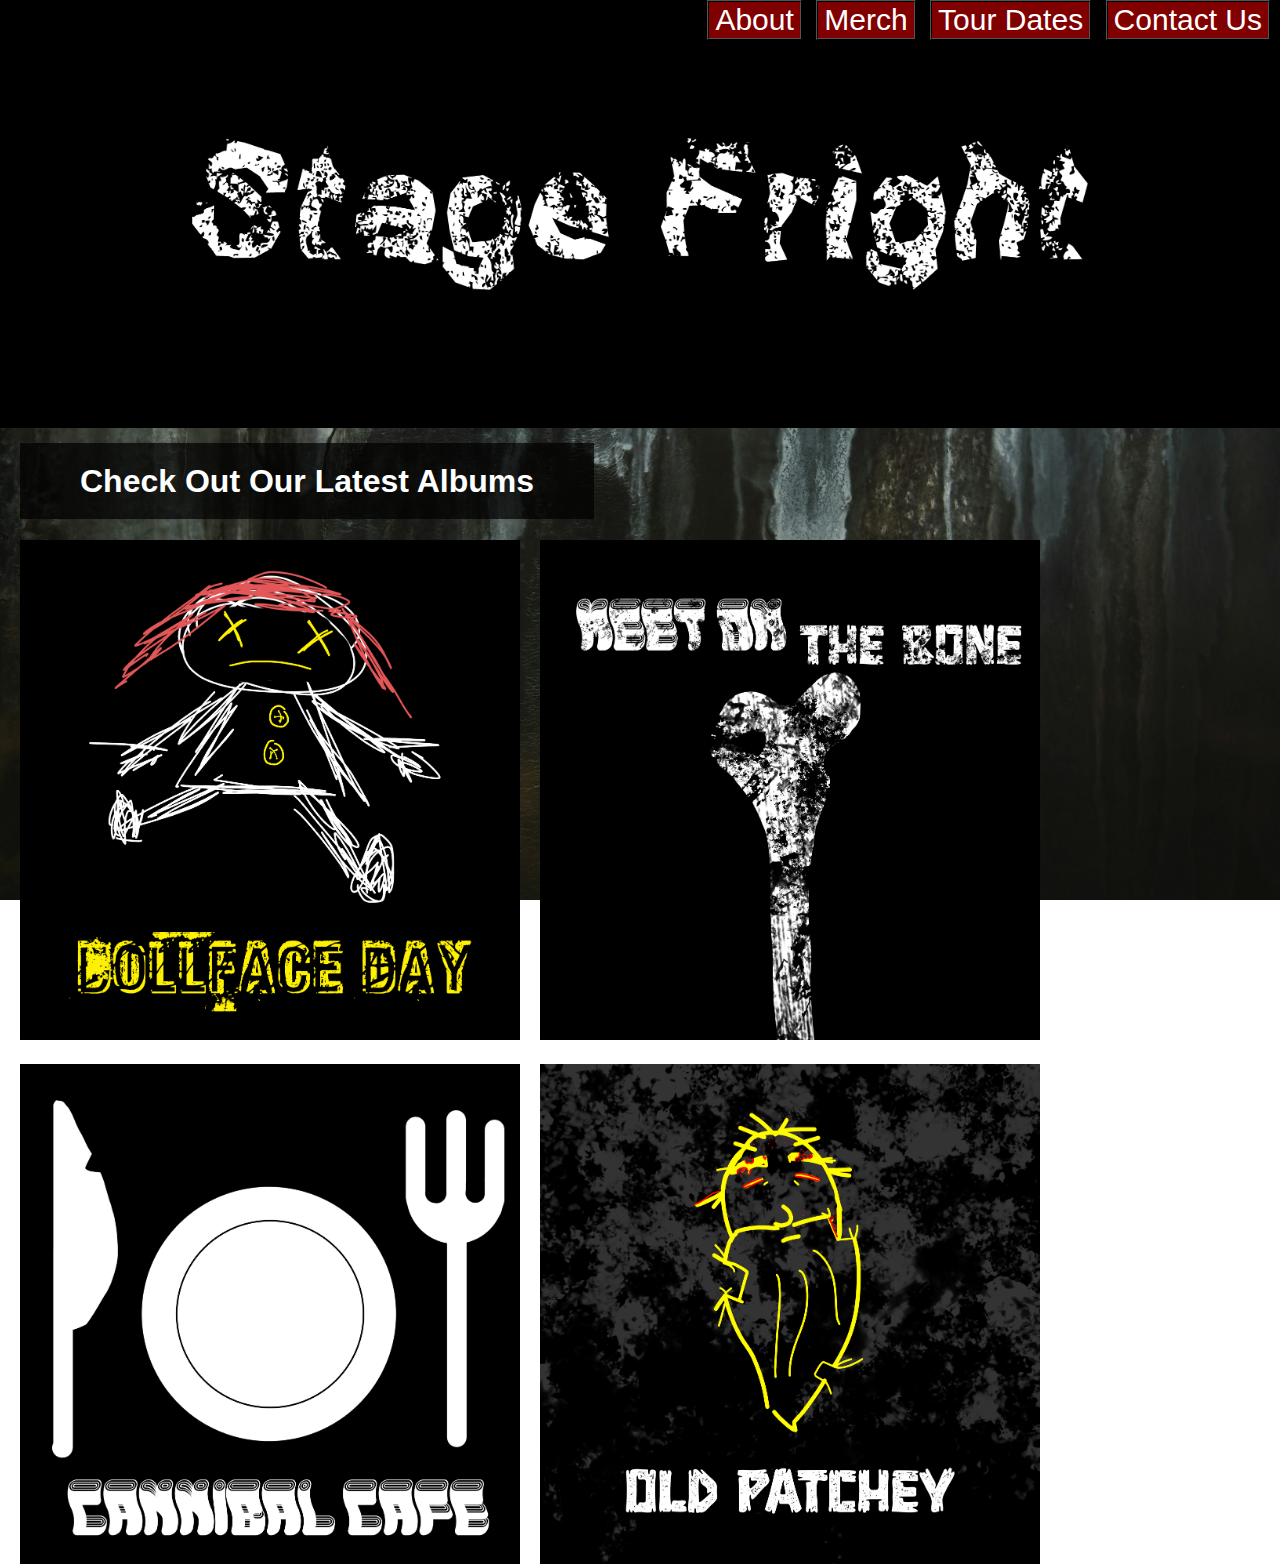
<file: index.html>
<!DOCTYPE html>
<html>
    <head>
        <meta charset="utf-8">
        <meta http-equiv="X-UA-Compatible" content="IE=edge">
        <title></title>
        <meta name="description" content="">
        <meta name="viewport" content="width=device-width, initial-scale=1">
        <link rel="stylesheet" href="styles/indexStyler.css">
    </head>
    <body>
        <div class="head">
            <span>
                <a href="about.html" target="_self"><button class="optionCard">About</button></a>
                <a href="merch.html"><button class="optionCard">Merch</button></a>
                <a href="tourDates.html"><button class="optionCard">Tour Dates</button></a>
                <a href="contactUs.html"><button class="optionCard">Contact Us</button></a>
            </span>
        </div>
        <div class="albumAd">
            <h1>Check Out Our Latest Albums</h1>
        </div>
        <div class="albums">
            <span class="album"><img src="images/albumcovers/dollfacedays.png" alt="" width="500px"></span>
            <span class="album"><img src="images/albumcovers/meatonthebone.png" alt="" width="500px"></span>
            <span class="album"><img src="images/albumcovers/cannibalcafe.png" alt="" width="500px"></span>
            <span class="album"><img src="images/albumcovers/patchey.png" alt="" width="500px"></span>
        </div>
    </body>
</html>
</file>
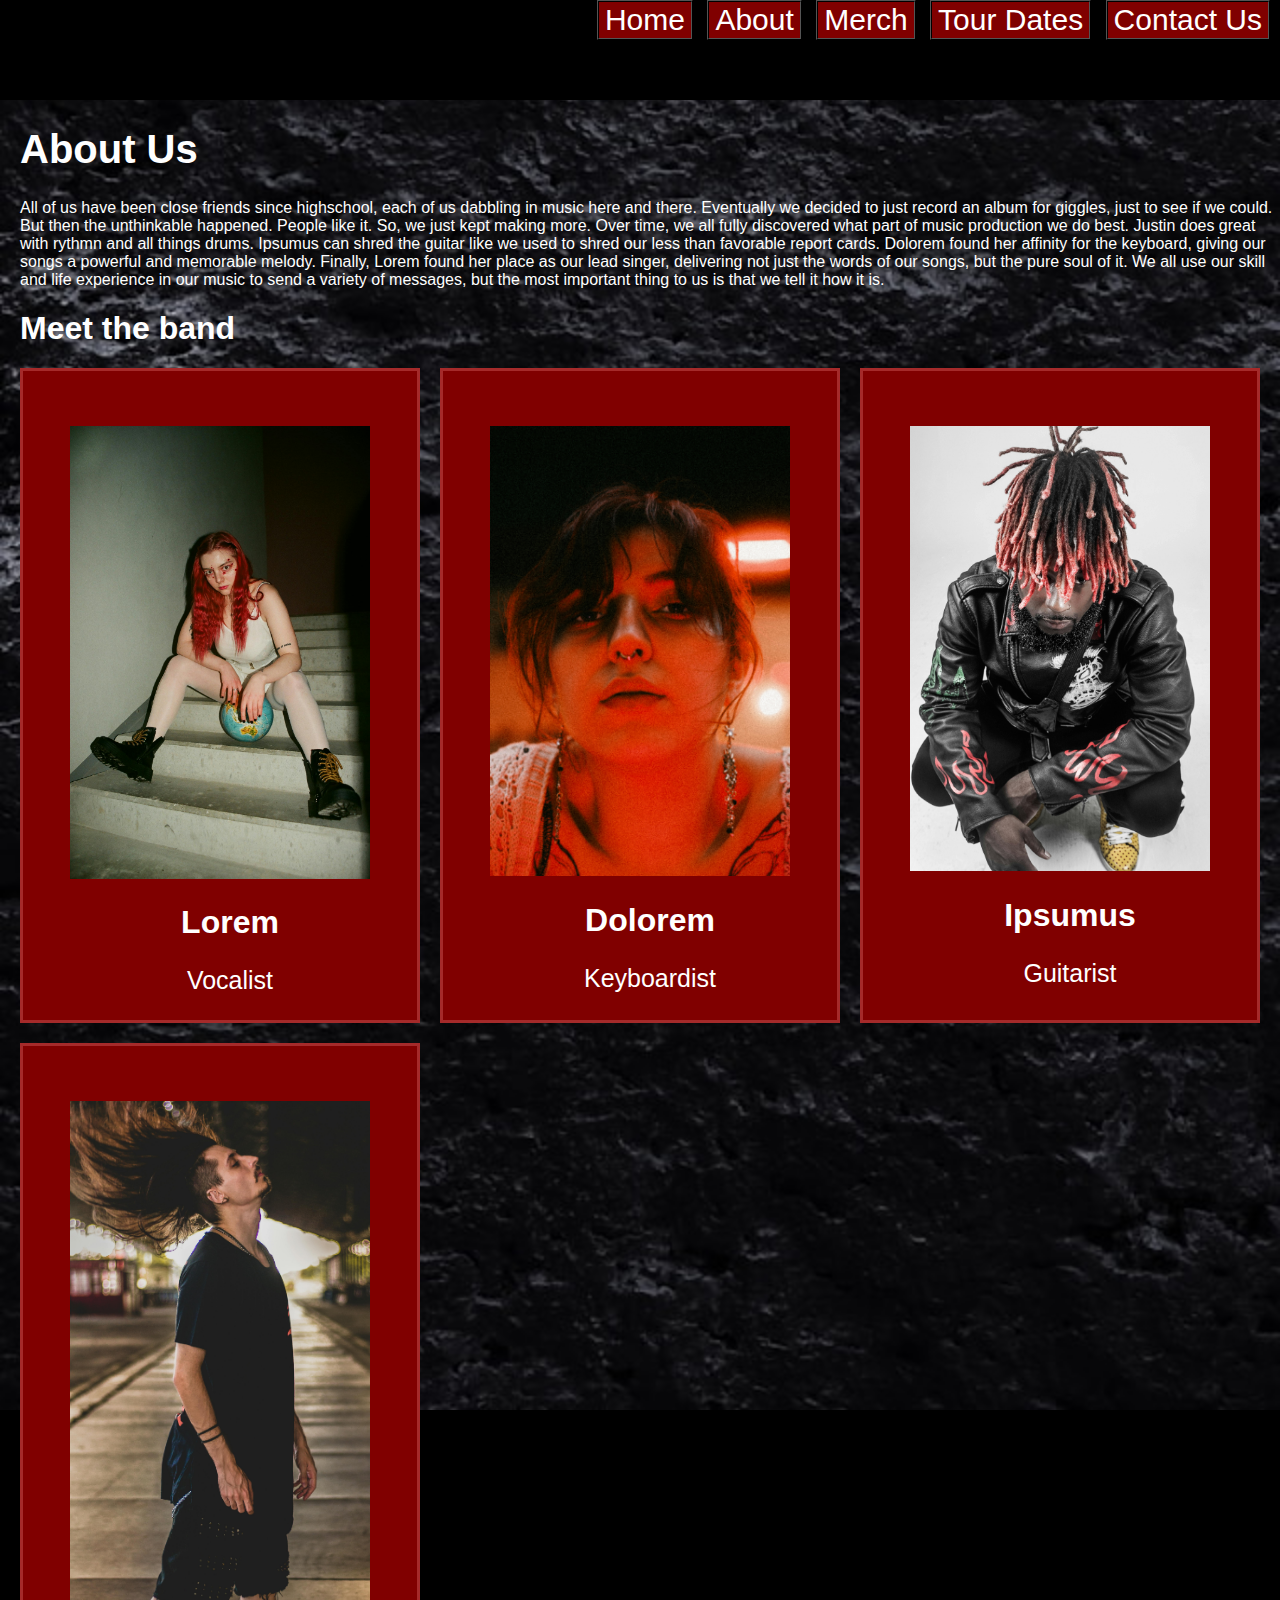
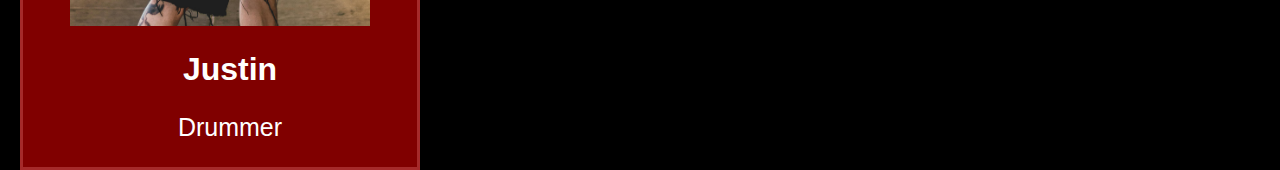
<file: about.html>
<!DOCTYPE html>
<html>
    <head>
        <meta charset="utf-8">
        <meta http-equiv="X-UA-Compatible" content="IE=edge">
        <title></title>
        <meta name="description" content="">
        <meta name="viewport" content="width=device-width, initial-scale=1">
        <link rel="stylesheet" href="styles/allABOUTStyle.css">
    </head>
    <body>
        <div class="header">
            <a href="index.html"><button class="optionCard">Home</button></a>
            <span>
                <a href="about.html" target="_self"><button class="optionCard">About</button></a>
                <a href="merch.html"><button class="optionCard">Merch</button></a>
                <a href="tourDates.html"><button class="optionCard">Tour Dates</button></a>
                <a href="contactUs.html"><button class="optionCard">Contact Us</button></a>
            </span>
        </div>
        <h1 class="title">About Us</h1>
        <p>
            All of us have been close friends since highschool, each of us dabbling in music here and there. Eventually we decided
            to just record an album for giggles, just to see if we could. But then the unthinkable happened. People like it.
            So, we just kept making more. Over time, we all fully discovered what part of music production we do best.
            Justin does great with rythmn and all things drums. Ipsumus can shred the guitar like we used to shred our less than
            favorable report cards. Dolorem found her affinity for the keyboard, giving our songs a powerful and memorable melody.
            Finally, Lorem found her place as our lead singer, delivering not just the words of our songs, but the pure soul of it.
            We all use our skill and life experience in our music to send a variety of messages, but the most important thing to us
            is that we tell it how it is.
        </p>
        <h1>Meet the band</h1>

        <div class="profileContainer">
            <div class="profile">
                <img src="images/people/Lorem.jpg" alt="" width="300" class="image">
                <h1 class="name">Lorem</h1>
                <p class="desc">
                    Vocalist
                </p>
            </div>

            <div class="profile">
                <img src="images/people/dolorem.jpg" alt="" width="300" class="image">
                <h1 class="name">Dolorem</h1>
                <p class="desc">
                    Keyboardist
                </p>
            </div>

            <div class="profile">
                <img src="images/people/ipsumus.jpg" alt="" width="300" class="image">
                <h1 class="name">Ipsumus</h1>
                <p class="desc">
                    Guitarist
                </p>
            </div>

            <div class="profile">
                <img src="images/people/Justin.jpg" alt="" width="300" class="image">
                <h1 class="name">Justin</h1>
                <p class="desc">
                    Drummer
                </p>
            </div>
        </div>
        <script src="" async defer></script>
    </body>
</html>
</file>
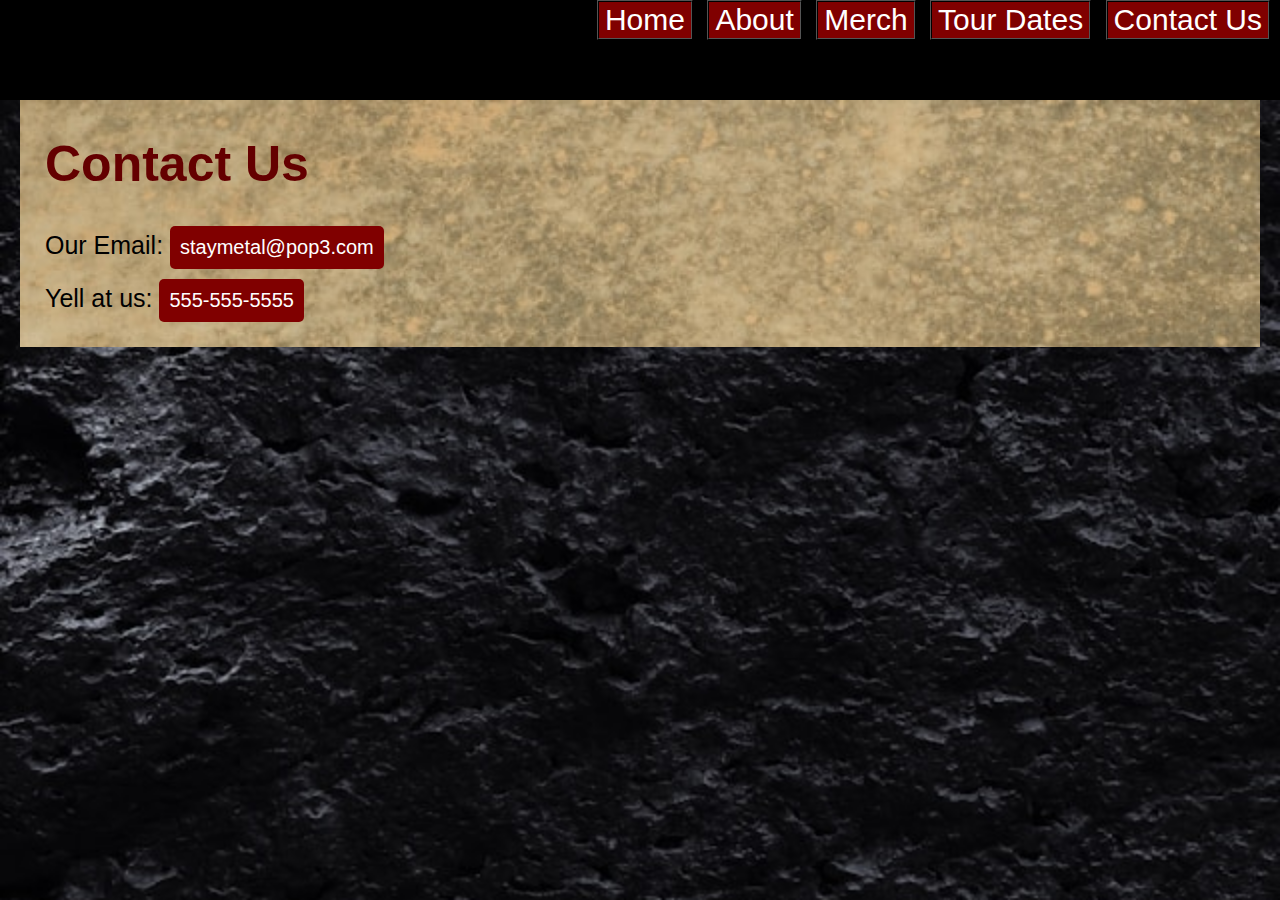
<file: contactUs.html>
<!DOCTYPE html>
<html>
    <head>
        <meta charset="utf-8">
        <meta http-equiv="X-UA-Compatible" content="IE=edge">
        <title></title>
        <meta name="description" content="">
        <meta name="viewport" content="width=device-width, initial-scale=1">
        <link rel="stylesheet" href="styles/contactInStyle.css">
    </head>
    <body>
        <div class="head">
            <a href="index.html"><button class="optionCard">Home</button></a>
            <span>
                <a href="about.html" target="_self"><button class="optionCard">About</button></a>
                <a href="merch.html"><button class="optionCard">Merch</button></a>
                <a href="tourDates.html"><button class="optionCard">Tour Dates</button></a>
                <a href="contactUs.html"><button class="optionCard">Contact Us</button></a>
            </span>
        </div>
        <div class="page">
            <h1 class="title">Contact Us</h1>

            <div class="infoLine">
                <span>Our Email: </span>
                <a href="mailto:"><button class="link">staymetal@pop3.com</button></a><br>
            </div>
            <div class="infoLine">
                <span>Yell at us: </span>
                <a href=""><button class="link">555-555-5555</button></a>
            </div>
        </div>
        <script src="" async defer></script>
    </body>
</html>
</file>
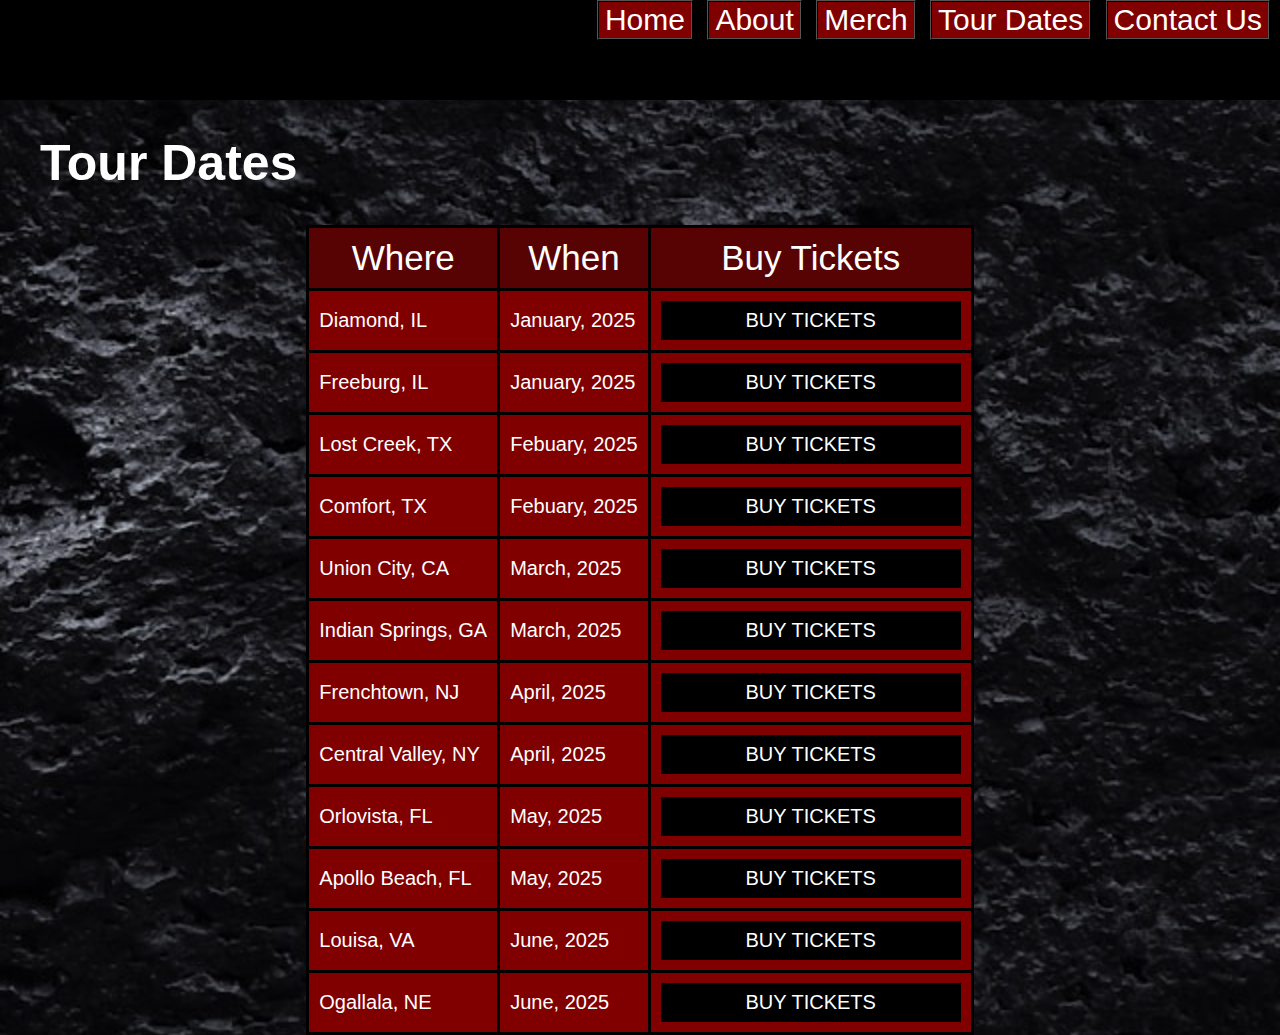
<file: tourDates.html>
<!DOCTYPE html>
<html>
    <head>
        <meta charset="utf-8">
        <meta http-equiv="X-UA-Compatible" content="IE=edge">
        <title></title>
        <meta name="description" content="">
        <meta name="viewport" content="width=device-width, initial-scale=1">
        <link rel="stylesheet" href="styles/tourWithStyle.css">
    </head>
    <body>
        <div class="head">
            <a href="index.html"><button class="optionCard">Home</button></a>
            <span>
                <a href="about.html" target="_self"><button class="optionCard">About</button></a>
                <a href="merch.html"><button class="optionCard">Merch</button></a>
                <a href="tourDates.html"><button class="optionCard">Tour Dates</button></a>
                <a href="contactUs.html"><button class="optionCard">Contact Us</button></a>
            </span>
        </div>
        <h1 class="title">Tour Dates</h1>
        <table>
            <thead>
                <tr>
                <td class="category">Where</td>
                <td class="category">When</td>
                <td class="category">Buy Tickets</td>
            </tr>
        </thead>
            <tr>
                <td>Diamond, IL</td>
                <td>January, 2025</td>
                <td><button class="buy">BUY TICKETS</button></td>
            </tr>
            <tr>
                <td>Freeburg, IL</td>
                <td>January, 2025</td>
                <td><button class="buy">BUY TICKETS</button></td>
            </tr>
            <tr>
                <td>Lost Creek, TX</td>
                <td>Febuary, 2025</td>
                <td><button class="buy">BUY TICKETS</button></td>
            </tr>
            <tr>
                <td>Comfort, TX</td>
                <td>Febuary, 2025</td>
                <td><button class="buy">BUY TICKETS</button></td>
            </tr>
            <tr>
                <td>Union City, CA</td>
                <td>March, 2025</td>
                <td><button class="buy">BUY TICKETS</button></td>
            </tr>
            <tr>
                <td>Indian Springs, GA</td>
                <td>March, 2025</td>
                <td><button class="buy">BUY TICKETS</button></td>
            </tr>
            <tr>
                <td>Frenchtown, NJ</td>
                <td>April, 2025</td>
                <td><button class="buy">BUY TICKETS</button></td>
            </tr>
            <tr>
                <td>Central Valley, NY</td>
                <td>April, 2025</td>
                <td><button class="buy">BUY TICKETS</button></td>
            </tr>
            <tr>
                <td>Orlovista, FL</td>
                <td>May, 2025</td>
                <td><button class="buy">BUY TICKETS</button></td>
            </tr>
            <tr>
                <td>Apollo Beach, FL</td>
                <td>May, 2025</td>
                <td><button class="buy">BUY TICKETS</button></td>
            </tr>
            <tr>
                <td>Louisa, VA</td>
                <td>June, 2025</td>
                <td><button class="buy">BUY TICKETS</button></td>
            </tr>
            <tr>
                <td>Ogallala, NE</td>
                <td>June, 2025</td>
                <td><button class="buy">BUY TICKETS</button></td>
            </tr>
        </table>
    </body>
</html>
</file>
<file: styles/indexStyler.css>
body {
    margin: 0px;
    background: url("../images/grunge.jpg") no-repeat center center fixed;
    background-size: cover;
    font-family: Arial, Helvetica, sans-serif;
}

.albumAd {
    margin-top: 35px;
    margin-left: 20px;
    margin-bottom: 40px;
}

h1 {
    display: inline;
    color: white;
    background-color: rgba(0, 0, 0, 0.7);
    padding: 20px;
    padding-left: 60px;
    padding-right: 60px;
}

a {
    text-decoration: none;
}

.head {
    background: url("../images/StageFright.png");
    background-color: black;
    background-size: 70%;
    background-repeat: no-repeat;
    background-position: center;
    vertical-align: top;
    text-align: end;
    height: 300px;
    padding-bottom: 10%;
}

.optionCard {
    background-color: maroon;
    color: white;
    border-style:ridge;
    display: inline;
    text-align: end;
    vertical-align: top;
    font-size: 30px;
    margin-right: 10px;
    transition: padding-top 0.5s, opacity 0.2s;
}
.optionCard:hover {
    padding-top: 25px;
}
.optionCard:active {
    opacity: 0.5;
    padding-top: 20px;
}

/* Albums Start */

.albums {
    display: grid;
    grid-template-columns: repeat(auto-fit, minmax(500px, 500px));
    grid-template-rows: repeat(auto-fit);
    gap: 20px;
    color: white;
    margin-top: 20px;
    margin-left: 20px;
    margin-right: 20px;
}
</file>
<file: styles/allABOUTStyle.css>
body {
    font-family: Arial, Helvetica, sans-serif;
    margin: 0px;
    background: url("../images/grunge4smol.jpg") no-repeat center center fixed;
    background-color: black;
    background-size: cover;
}

/* Top card starte */

.header {
    background-color: black;
    text-align: end;
    height: 100px;
}

a {
    text-decoration-line: none;
}

.optionCard {
    background-color: maroon;
    color: white;
    border-style:ridge;
    display: inline;
    text-align: end;
    vertical-align: top;
    font-size: 30px;
    margin-right: 10px;
    transition: padding-top 0.5s, opacity 0.2s;
}
.optionCard:hover {
    padding-top: 25px;
}
.optionCard:active {
    opacity: 0.5;
    padding-top: 20px;
}

.title {
    margin-left: 20px;
    color: white;
    font-size: 40px;
}
p {
    color: white;
    margin-left: 20px;
}

h1 {
    color: white;
    margin-left: 20px;
}
/* Top card End */

/* Band Member grid start */

.profileContainer {
    display: grid;
    grid-template-columns: repeat(auto-fit, minmax(400px, 1fr));
    grid-template-rows: repeat(auto-fit, minmax(400px, 1fr));
    gap: 20px;
    margin-left: 20px;
    margin-right: 20px;
}

.profile {
    max-width: 500px;
    background-color: maroon;
    color: white;
    border-style: solid;
    border-color: brown;
    padding-top: 55px;
    text-align: center
}

.desc {
    font-size: 25px;
}

/* Band member end */
</file>
<file: styles/contactInStyle.css>
body {
    font-family: Arial, Helvetica, sans-serif;
    margin: 0px;
    background: url("../images/grunge4smol.jpg") no-repeat center center fixed;
    background-color: black;
    background-size: cover;
    color: white;
}

.head {
    background-color: black;
    text-align: end;
    height: 100px;
}

a {
    text-decoration-line: none;
}

.optionCard {
    background-color: maroon;
    color: white;
    border-style:ridge;
    display: inline;
    text-align: end;
    vertical-align: top;
    font-size: 30px;
    margin-right: 10px;
    transition: padding-top 0.5s, opacity 0.2s;
}
.optionCard:hover {
    padding-top: 25px;
}
.optionCard:active {
    opacity: 0.5;
    padding-top: 20px;
}

.page {
    margin-left: 20px;
    margin-right: 20px;
    padding-left: 25px;
    padding-top: 1px;
    padding-bottom: 25px;
    background: url("../images/grungesmolbeige.jpg");
    background-repeat: no-repeat;
    background-size: cover;
    color: black;
}

.title {
    font-size: 50px;
    color: rgb(100, 0, 0);
}

.infoLine {
    margin-top: 10px;
    font-size: 25px;
}

.link {
    background-color: maroon;
    border-style: none;
    color: white;
    font-size: 20px;
    padding: 10px;
    border-radius: 5px;
    transition: font-size 0.5s, opacity 0.2s;
}
.link:hover {
    font-size: 25px;
}
.link:active {
    opacity: 0.5;
}
</file>
<file: styles/tourWithStyle.css>
body {
    font-family: Arial, Helvetica, sans-serif;
    margin: 0px;
    background: url("../images/grunge4smol.jpg") no-repeat center center fixed;
    background-color: black;
    background-size: cover;
}

.head {
    background-color: black;
    text-align: end;
    height: 100px;
}

a {
    text-decoration-line: none;
}

.optionCard {
    background-color: maroon;
    color: white;
    border-style:ridge;
    display: inline;
    text-align: end;
    vertical-align: top;
    font-size: 30px;
    margin-right: 10px;
    transition: padding-top 0.5s, opacity 0.2s;
}
.optionCard:hover {
    padding-top: 25px;
}
.optionCard:active {
    opacity: 0.5;
    padding-top: 20px;
}

.title {
    color: white;
    font-size: 50px;
    margin-left: 40px;
}

/* TABLES */

thead {
    background-color: rgb(87, 3, 3);
}

table {
    background-color: maroon;
    color: white;
    font-size: 20px;
    border-collapse: collapse;
    margin-left: 20px;
    max-width: 1200px;
    margin-left: auto;
    margin-right: auto;
}

td {
    border-width: 3px;
    border-style: solid;
    /* border-color: brown; */
    border-color: black;
    padding: 10px;
}

.buy {
    border-style: none;
    font-size: 20px;
    padding: 8px;
    color: white;
    width: 300px;
    background-color: black;
    transition: padding 0.3s, font-size 0.2s;
}
.buy:hover {
    padding: 10px;
    font-size: 25px;
}

.category {
    font-size: 35px;
    text-align: center;
}
</file>
